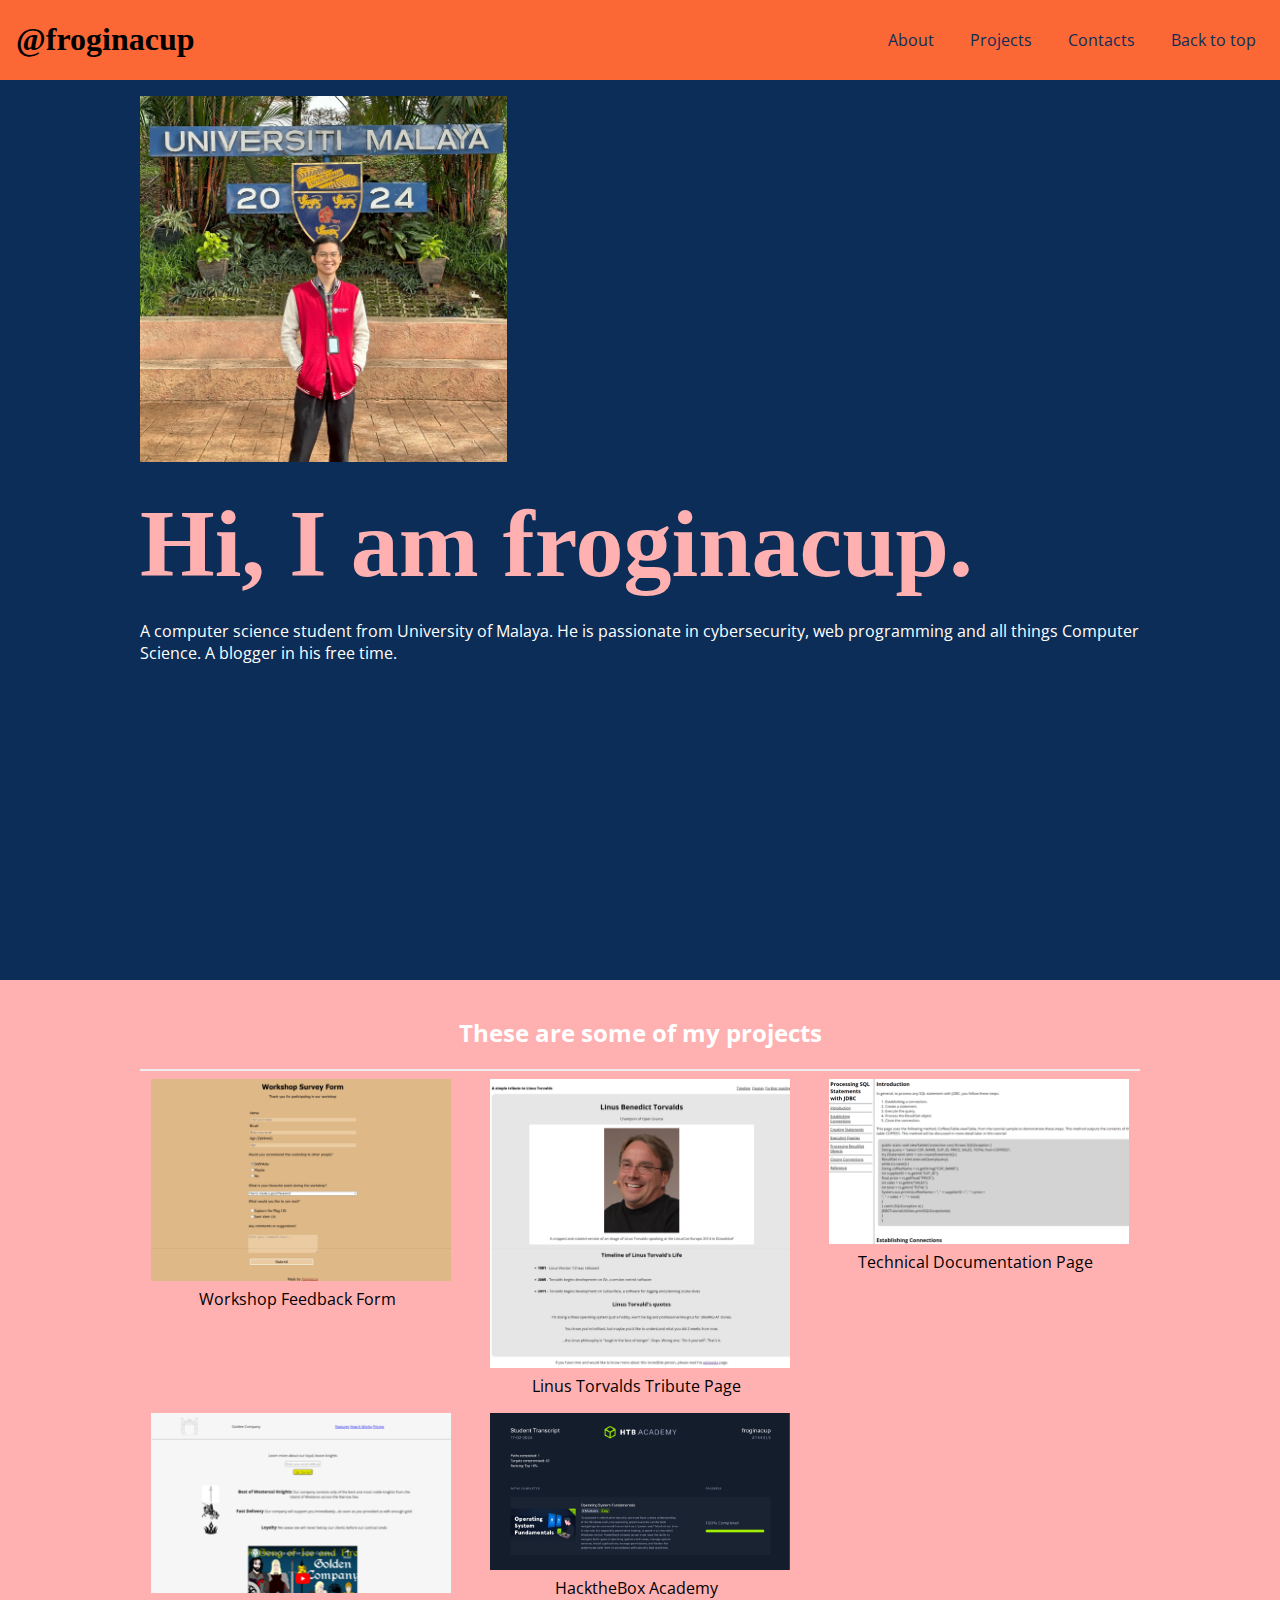
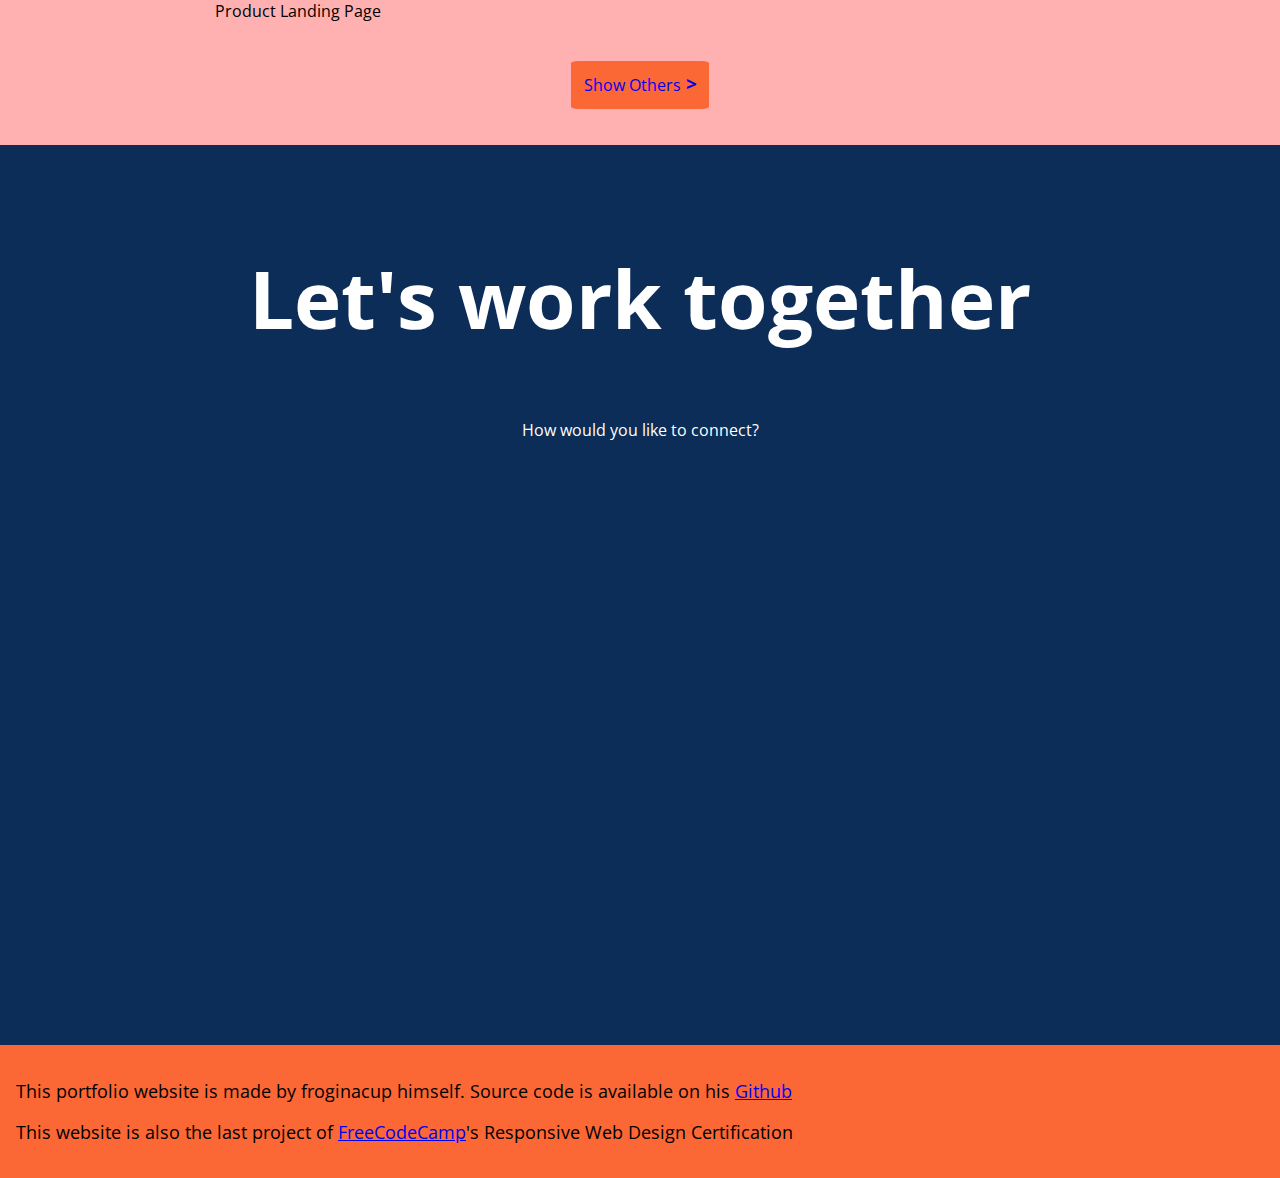
<file: index.html>
<!DOCTYPE html>
<html lang="en">
  <head>
    <meta charset="utf-8">
    <meta name="viewport" content="width=device-width, initial-scale=1.0">
    <title>Personal Portfolio Website</title>
    <meta name="description" content="Froginacup's Personal Portfolio Page">
    <link rel="stylesheet" href="styles.css">
    <!--To import Open sans-->
    <link rel="stylesheet" href="https://fonts.googleapis.com/css?family=Open+Sans:400,700,800"/>

    <!--To import FontAwesome Stylesheet (Gives access to Anton, Baskervville and Raleway-->
    <link rel="stylesheet" href="https://use.fontawesome.com/releases/v5.8.2/css/all.css">
	<link rel="stylesheet" href="https://cdnjs.cloudflare.com/ajax/libs/font-awesome/6.5.1/css/all.min.css" integrity="sha512-DTOQO9RWCH3ppGqcWaEA1BIZOC6xxalwEsw9c2QQeAIftl+Vegovlnee1c9QX4TctnWMn13TZye+giMm8e2LwA==" crossorigin="anonymous" referrerpolicy="no-referrer" />

  </head>
  <body>
    <header id="navbar">
      <h1 class="title">@froginacup</h1>
      <nav id="nav-list">
        <a href="#welcome-section">About</a>
        <a href="#projects">Projects</a>
        <a href="#contacts">Contacts</a>
        <a href="#">Back to top</a>
      </nav>
    </header>

    <main>
      <section id="welcome-section">
        <div class="actual-about">
          <img src="./Resources/Cropped Profile.jpg" alt="Froginacup Photo"/>
          <h1><span class="emphasise">Hi, I am froginacup.</span></h1>
          <p>A computer science student from University of Malaya. He is passionate in cybersecurity, web programming and all things Computer Science. A blogger in his free time.</p>
          
        </div>
      </section>

      <section id="projects">
        <div></div>
        <div id="actual-projects-section">
        <h2>These are some of my projects</h2><hr>
        <div class="projects-container">
          <div class="project">
            <img class="project-image" src="./Resources/Workshop feedback form screenshot.jpeg" alt="Workshop Feedback Screenshot" >
            <div class="project-title-container project-tile">
              <a href="https://codepen.io/froginacup/pen/GRezrmx" target="_blank">
                <span class="project-selector"><</span>Workshop Feedback Form<span class="project-selector">/></span>
                </a>
            </div>
          </div>
          <div class="project">
            <img class="project-image" src="./Resources/Linus Torvalds Tribute Screenshot.jpeg" alt="Linus Torvalds Tribute Screenshot" >
            <div class="project-title-container">
              <a href="https://codepen.io/froginacup/pen/VwRgPpz" target="_blank">
                <span class="project-selector"><</span>Linus Torvalds Tribute Page<span class="project-selector">/></span>
                </a>
            </div>
          </div>
          <div class="project">
            <img class="project-image" src="./Resources/Documentation Graphics.png" alt="Techincal Documentation Page Screenshot" >
            <div class="project-title-container">
              <a href="https://codepen.io/froginacup/pen/bGZzgWQ" target="_blank">
                <span class="project-selector"><</span>Technical Documentation Page<span class="project-selector">/></span>
                </a>
            </div>
          </div>

          <div class="project">
            <img class="project-image" src="./Resources/Product Landing Page Screenshot.png" alt="Product Landing Page Screenshot" loading="lazy">
            <div class="project-title-container">
              <a href="https://codepen.io/froginacup/pen/eYXxgRN" target="_blank">
                <span class="project-selector"><</span>Product Landing Page<span class="project-selector">/></span>
                </a>
            </div>
          </div>

          <div class="project">
            <img class="project-image" src="./Resources/HTB Academy Screenshot.png" alt="HTB Academy Screenshot" loading="lazy">
            <div class="project-title-container">
              <a href="https://drive.google.com/file/d/1L6v3ZO0oeKK-bVdl53adjor6bEPrG-Xc/view?usp=sharing" target="_blank">
                <span class="project-selector"><</span>HacktheBox Academy<span class="project-selector">/></span>
                </a>
            </div>
          </div>
          </div>
          <div></div>
          <a href="https://github.com/trinuro" class="show-others-button" target="_blank">Show Others<span class="move-forward">></span></a>
        </div>
      </section>

      <section id="contacts">
        <div></div>

        <div class="actual-about">
          <h2 class="asking-for-contacts">Let's work together</h2>
          <p>How would you like to connect?</p>
          <div class="social-media-icons" >
            <div class="icon">
              <a href="https://www.linkedin.com/in/zhi-jie-khiew-144aa620b/" target="_blank">
                <i class="fab fa-linkedin"></i>
              </a>
            </div>
            <div class="icon">
              <a href="https://github.com/trinuro" target="_blank">
                <i class="	fab fa-github-square"></i>
              </a>
            </div>
            <div class="icon">
              <a href="https://medium.com/@froginacup" target="_blank">
                <i class="fab fa-medium"></i>
              </a>
            </div>
          </div>
        </div>

        <div></div>
      </section>
        
    </main>

    <footer>
      <p>This portfolio website is made by froginacup himself. Source code is available on his <a href="https://github.com/trinuro/trinuro.github.io/blob/main/index.html" target="_blank">Github</a></p>
      <p>This website is also the last project of <a id="profile-link" href="https://www.freecodecamp.org/froginacup" target="_blank">FreeCodeCamp</a>'s Responsive Web Design Certification</p>
    </footer>
  </body>
</html>
</file>
<file: styles.css>
*{
  box-sizing: border-box;
}

body{
  margin: 0;
  padding: 0;
  font-family: "open sans", sans-serif;
}

header{
  /*Flex-box*/
  display: flex;
  flex-direction: row;
  align-items: center;
  justify-content: space-between;
  background-color: #FC6736;

  padding-left: 1rem;
  padding-right: 0.5rem;
  
  position: sticky;
  top: 0;
}

header h1{
  font-family: "Anton";
  font-weight: 800;
}

#nav-list a{
  margin: 0 1rem;
  text-decoration: none;
  color: #0C2D57;
  transition-duration: 0.2s;
  transition-timing-function: ease-in-out;
}

#nav-list a:hover{
  font-size: 1.3rem;
}

/*Main section CSS Starts here*/
main{
  color: white;
  width:100%;
  margin: 0 auto;
  
}

/*About css section*/
#welcome-section{
    /*Grid display*/
    display: grid;
    grid-template-columns: minmax(0,1fr) minmax(min-content, 1000px) minmax(0,1fr);


    background-color: #0C2D57;
    padding: 1rem 2rem 0rem;
    margin: 0;
    height: calc(100vh);
    width: 100%;
}

.actual-about{
  grid-column: 2/3;
}

#welcome-section img{
  height: 30%;
  max-height: 1000px;
}

.emphasise{
  font-family: "Anton";
  font-size: 6rem;
  color: #FFB0B0;
}

/*Projects css section*/
#projects{
  /*CSS Grid Settings*/
    display: grid;
    grid-template-columns: minmax(0,1fr) minmax(min-content, 1000px) minmax(0,1fr);

  border: 0;
  padding: 1rem;
  background-color: #FFB0B0;
  text-align: center;
}

#actual-projects-section{
  grid-column: 2 / 3;
  padding-bottom: 2rem;
}

#projects hr{
  border: 1px solid #EFECEC;
}

#projects img{
  width: 100%;
  max-width: 300px;
}

/*CSS Grids for Projects container*/
.projects-container{
  display: grid;
  grid-template-columns: repeat(auto-fit, minmax(320px, 1fr));
  gap: 1rem;
  padding-bottom: 3rem;

}

#projects .project{
  text-align: center;
}

.project a{
  padding-top: 1rem;
  text-decoration: none;
  color: black;
  
}

.project-selector{
  color: transparent;
  font-weight: bold;
  font-size: 1.1rem;
  transition-duration: 0.5s;
  transition-delay: 0s;
  transition-timing-function: ease-in-out
}

.project-title-container:hover .project-selector{
  color: #FC6736;
}

.project-selector::before{
  content: " ";
}
.project-selector::after{
  content: " ";
}

.show-others-button{
  text-decoration: none;
  background-color: #FC6736;
  padding: 0.8rem;
  border-radius: 5%;
}

.move-forward{
  font-weight: bold;
  font-size: 1.2rem;
}

.move-forward::before{
  content: " ";
}

/*Contacts section*/
#contacts{
  background-color: #0C2D57;
  border: 0;
  padding: 2rem 0.5rem;
  text-align: center;
  height: 100vh;

  /*Grid display*/
    display: grid;
    grid-template-columns: minmax(0,1fr) minmax(min-content, 1000px) minmax(0,1fr);
}

#contacts h2{
  font-size: 5rem;
}

.social-media-icons{
  margin-top: 4rem;
}

.icon{
  display: inline-block;
  font-size: 4rem;
  margin-right: 1rem;
  transition-duration: 0.3s;
}

.icon:hover{
  color: #FC6736 !important;
  transform: translateY(-10px);
}

.icon a, .icon a:before{
  color: white;
}

/*Footer CSS Section*/
footer{
  background-color: #FC6736;
  padding: 1rem;
  font-size: 1.1rem;
}

/*Small screen settings*/
@media (max-width:912px){
  header{
    display: flex;
    flex-direction: column;
    padding-bottom: 1rem;
  }

  #welcome-section img{
    max-width: 100%;
    max-height: auto;
    margin: 0 auto;
  }

  .emphasise{
    font-size: 3rem;
  }

  .project-image{
    width: 100%;
    padding-left: 0;
    
  }
}
</file>
